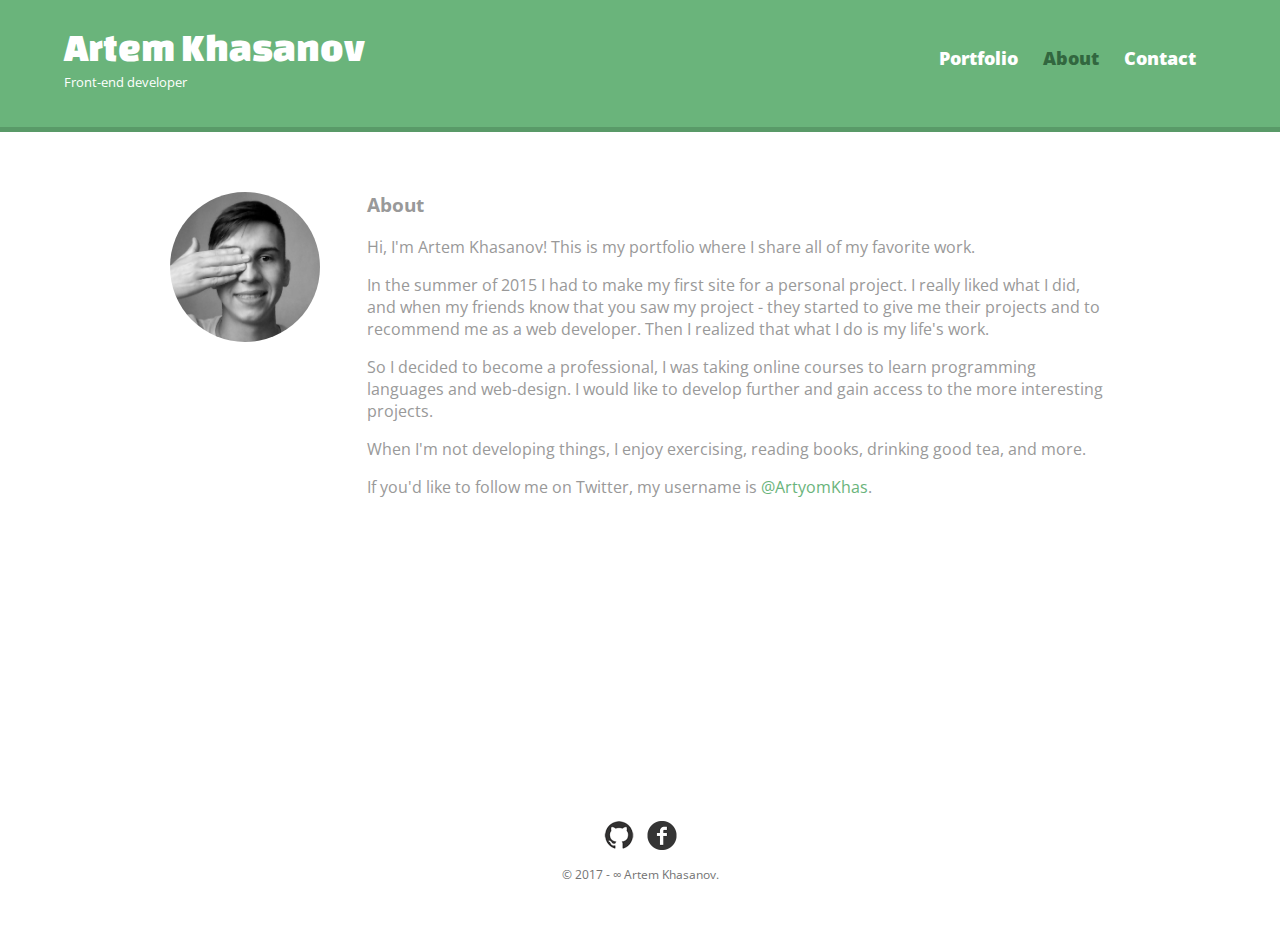
<file: about.html>
<!DOCTYPE html>
<html>
  <head>
    <meta charset="utf-8">
    <title>Artem Khasanov | Front-end developer</title>
    <link rel="stylesheet" href="css/normalize.css">
    <link href='https://fonts.googleapis.com/css?family=Changa+One|Open+Sans:400italic,700italic,400,700,800' rel='stylesheet' type='text/css'>
    <link rel="stylesheet" href="css/main.css">
    <link rel="stylesheet" href="css/responsive.css">
    <meta name="viewport" content="width=device-width, initial-scale=1.0">
  </head>
  <body>
    <div class="wrap">
      <header>
        <a href="index.html" id="logo">
          <h1>Artem Khasanov</h1>
          <h2>Front-end developer</h2>
        </a>
        <nav>
          <ul>
            <li><a href="index.html">Portfolio</a></li>
            <li><a href="about.html" class="selected">About</a></li>
            <li><a href="contact.html">Contact</a></li>
          </ul>
        </nav>
      </header>
      <div id="wrapper">
        <section>
          <img src="img/artem.jpg" alt="Photograph of Artem Khasanov" class="profile-photo">
          <h3>About</h3>
          <p>Hi, I'm Artem Khasanov! This is my portfolio where I share all of my favorite work.</p>

          <p>In the summer of 2015 I had to make my first site for a personal project. I really liked what I did, and when my friends know that you saw my project - they started to give me their projects and to recommend me as a web developer. Then I realized that what I do is my life's work. </p>

          <p>So I decided to become a professional, I was taking online courses to learn programming languages and web-design. I would like to develop further and gain access to the more interesting projects.</p>

          <p>When I'm not developing things, I enjoy exercising, reading books, drinking good tea, and more.</p>
          <p>If you'd like to follow me on Twitter, my username is <a href="http://twitter.com/ArtyomKhas">@ArtyomKhas</a>.</p>
        </section>
      </div>
    </div>
      <footer>
        <a href="https://github.com/ArtemKha"><img src="img/github.png" alt="GitHub Logo" class="social-icon"></a>
        <a href="http://facebook.com/khaapt"><img src="img/facebook.png" alt="Facebook Logo" class="social-icon"></a>
        <p>&copy; 2017 - ∞ Artem Khasanov.</p>
      </footer>
  </body>
</html>
</file>
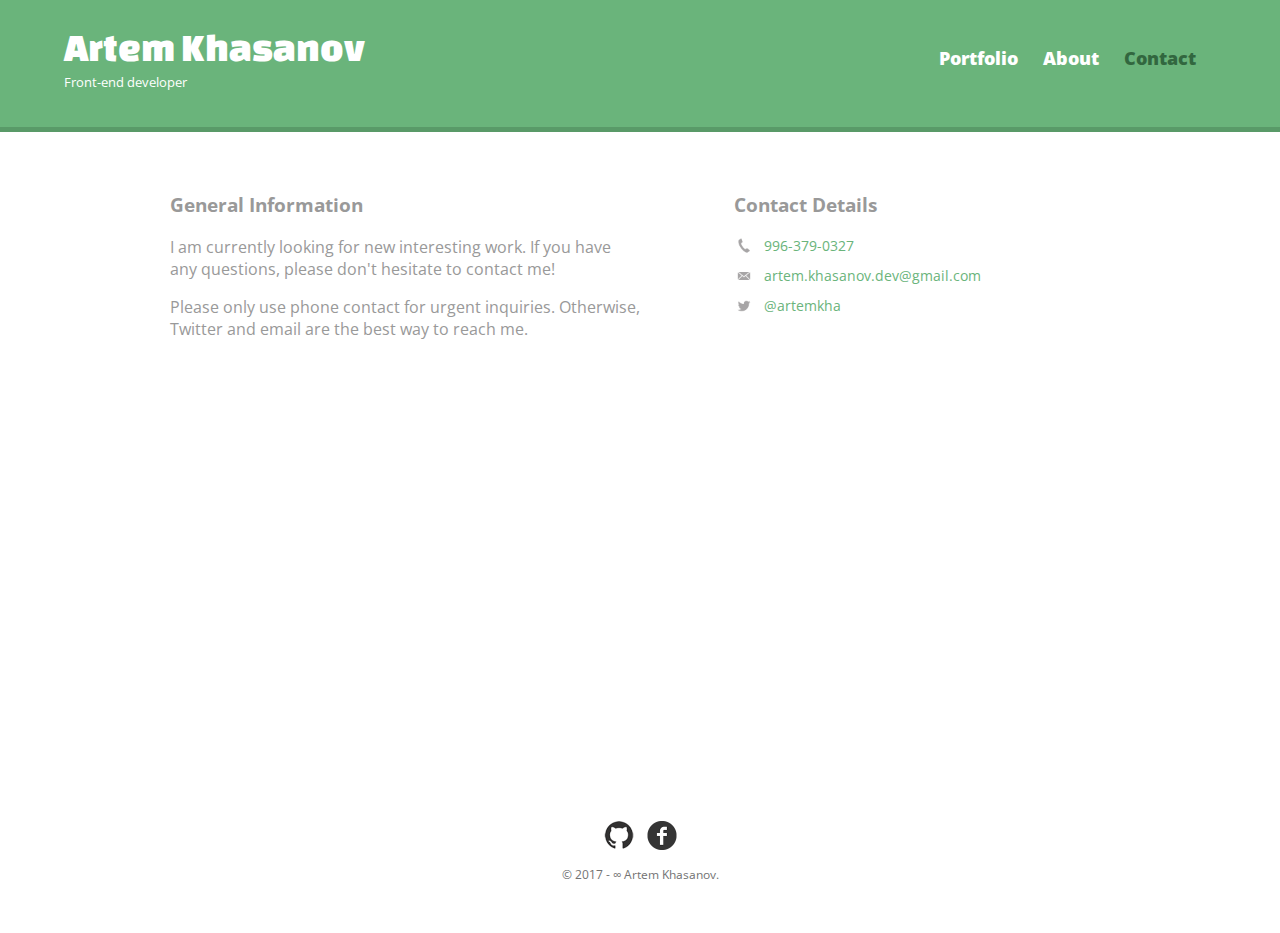
<file: contact.html>
<!DOCTYPE html>
<html>
  <head>
    <meta charset="utf-8">
    <title>Artem Khasanov | Front-end developer</title>
    <link rel="stylesheet" href="css/normalize.css">
    <link href='https://fonts.googleapis.com/css?family=Changa+One|Open+Sans:400italic,700italic,400,700,800' rel='stylesheet' type='text/css'>
    <link rel="stylesheet" href="css/main.css">
    <link rel="stylesheet" href="css/responsive.css">
    <meta name="viewport" content="width=device-width, initial-scale=1.0">
  </head>
    <div class="wrap">
  <body>
      <header>
        <a href="index.html" id="logo">
          <h1>Artem Khasanov</h1>
          <h2>Front-end developer</h2>
        </a>
        <nav>
          <ul>
            <li><a href="index.html">Portfolio</a></li>
            <li><a href="about.html">About</a></li>
            <li><a href="contact.html" class="selected">Contact</a></li>
          </ul>
        </nav>
      </header>
      <div id="wrapper">
        <section id="primary">
          <h3>General Information</h3>
          <p>I am  currently looking for new interesting work. If you have any questions, please don't hesitate to contact me!</p>
          <p>Please only use phone contact for urgent inquiries. Otherwise, Twitter and email are the best way to reach me.</p>
        </section>
        <section id="secondary">
          <h3>Contact Details</h3>
          <ul class="contact-info">
            <li class="phone"><a href="tel:+7-951-389-9777">996-379-0327</a></li>
            <li class="mail"><a href="mailto:artem.khasanov.dev@gmail.com">artem.khasanov.dev@gmail.com</a></li>
            <li class="twitter"><a href="http://twitter.com/intent/tweet?screen_name=artemkha">@artemkha</a></li>
          </ul>
        </section>
      </div>
    </div>
      <footer>
        <a href="https://github.com/ArtemKha"><img src="img/github.png" alt="GitHub Logo" class="social-icon"></a>
        <a href="http://facebook.com/khaapt"><img src="img/facebook.png" alt="Facebook Logo" class="social-icon"></a>
        <p>&copy; 2017 - ∞ Artem Khasanov.</p>
      </footer>
  </body>
</html>
</file>
<file: css/main.css>
/**********************************
GENERAL
***********************************/

body {
  font-family: 'Open Sans', sans-serif;
}

#wrapper {
  max-width: 940px;
  margin: 0 auto;
  padding: 0 5%;
}
/**********************************
Main
***********************************/
div.mainScreen {
  height: 450px;
  background: linear-gradient(180deg, #599a68 30%,  white);
  text-align: center;
  padding: 1em 0;
}

/*div.mainScreen h2 {
  font-family: 'Changa One', sans-serif;
  font-size: 1.45em;
  color: white;
  margin: auto;
}*/
div.mainScreen p {
  color: white;
}

/*div.mainScreen h1 {
  font-size: 3em;
  margin: 0 auto;
  /*padding: 20px;*/
}*/

a,
li {
  text-decoration: none;
}

img {
  max-width: 100%;
}

h3 {
  margin: 0 0 1em 0;
}



/**********************************
HEADING
***********************************/

header {
  float: left;
  margin: 30 0 30px 0;
  padding: 1em 0;
  width: 100%;
}

#logo {
  text-align: center;
  margin: 0;
}

h1 {
  font-family: 'Changa One', sans-serif;
  margin: 15px 0;
  font-size: 1.75em;
  font-weight: normal;
  line-height: 0.8em;
}

h2 {
  font-size: 0.75em;
  margin: -5px 0 0;
  font-weight: normal;
}



/**********************************
NAVIGATION
***********************************/

nav {
  text-align: center;
  padding: 10px 0;
  margin: 20px 0 0;
}

nav ul {
  list-style: none;
  margin: 0 10px;
  padding: 0;
}

nav li {
  display: inline-block;
}

nav a {
  font-weight: 800;
  padding: 15px 10px;
  text-decoration: none;
}



/**********************************
FOOTER
***********************************/

footer {
  font-size: 0.75em;
  text-align: center;
  clear: both;
  margin: 50px;
  color: #737373;
}

.social-icon {
  width: 30px;
  height: 30px;
  margin: 0 5px;
}



/**********************************
PAGE: PORTFOLIO
***********************************/

#gallery {
  margin: 0;
  padding: 0;
  list-style: none;
}

#gallery li:nth-child(2n+1) {
  clear: left;
}

#gallery li {
  margin: 2.5%;
  background-color: #f5f5f5;
  color: #bdc3c7;
}

#gallery li a p {
  margin: 0;
  padding: 5%;
  font-size: 1em;
  color: #737373
}



/**********************************
PAGE: ABOUT
***********************************/

.profile-photo {
  display: block;
  max-width: 150px;
  margin: 0 auto 30px;
  border-radius: 100%;
}



/**********************************
PAGE: CONTACT
***********************************/

.contact-info {
  list-style: none;
  padding: 0;
  margin: 0;
  font-size: 0.9em;
}

.contact-info a {
  display: block;
  min-height: 20px;
  background-repeat: no-repeat;
  background-size: 20px 20px;
  padding: 0 0 0 30px;
  margin: 0 0 10px;
}

.contact-info li.phone a {
  background-image: url('../img/phone.png');
}

.contact-info li.mail a {
  background-image: url('../img/mail.png');
}

.contact-info li.twitter a {
  background-image: url('../img/twitter.png');
}



/**********************************
COLORS
***********************************/

/* site body */
body {
  background-color: #fff;
  color: #999;
}

/* green header */
header {
  background: #6ab47b;
  border-color: #599a68;
}

/* nav background on mobile */
nav {
  background: #599a68;
}

/* logo text */
h1, h2 {
  color: #fff;
}

/* links */
a {
  color: #6ab47b;
  text-decoration: none;
}

/* nav link */
nav a, nav a:visited {
  color: #fff;
}

/* selected nav link */
nav a.selected, nav a:hover {
  color: #32673f;
}
</file>
<file: css/responsive.css>
@media screen and (min-width: 480px) {
  
  /**********************************
  TWO COLUMN LAYOUT
  ***********************************/
  
  #primary {
    width: 50%;
    float: left;
  }
  
  #secondary {
    width: 40%;
    float: right;
  }
}

@media screen and (min-width: 660px) {

  /**********************************
  HEADER
  ***********************************/

  #gallery li {
    float: left;
    width: 45%;
  }

  nav {
    background: none;
    float: right;
    font-size: 1.125em;
    margin-right: 5%;
    text-align: right;
    width: 45%;
  }
  
  #logo {
    float: left;
    margin-left: 5%;
    text-align: left;
    width: 45%;
  }
  
  h1 {
    font-size: 2.5em;
  }
  
  h2 {
    font-size: 0.825em;
    margin-bottom: 20px;
  }
  
  header {
    border-bottom: 5px solid #599a68;
    margin-bottom: 60px;
  }


  /**********************************
  PAGE: PORTFOLIO
  ***********************************/
  
  .profile-photo {
    float: left;
    margin: 0 5% 250px 0;
  }

  /**********************************
  PAGE: ABOUT
  ***********************************/
  
  .wrap {
    min-height: calc(100vh - 130px);
  }

}
</file>
